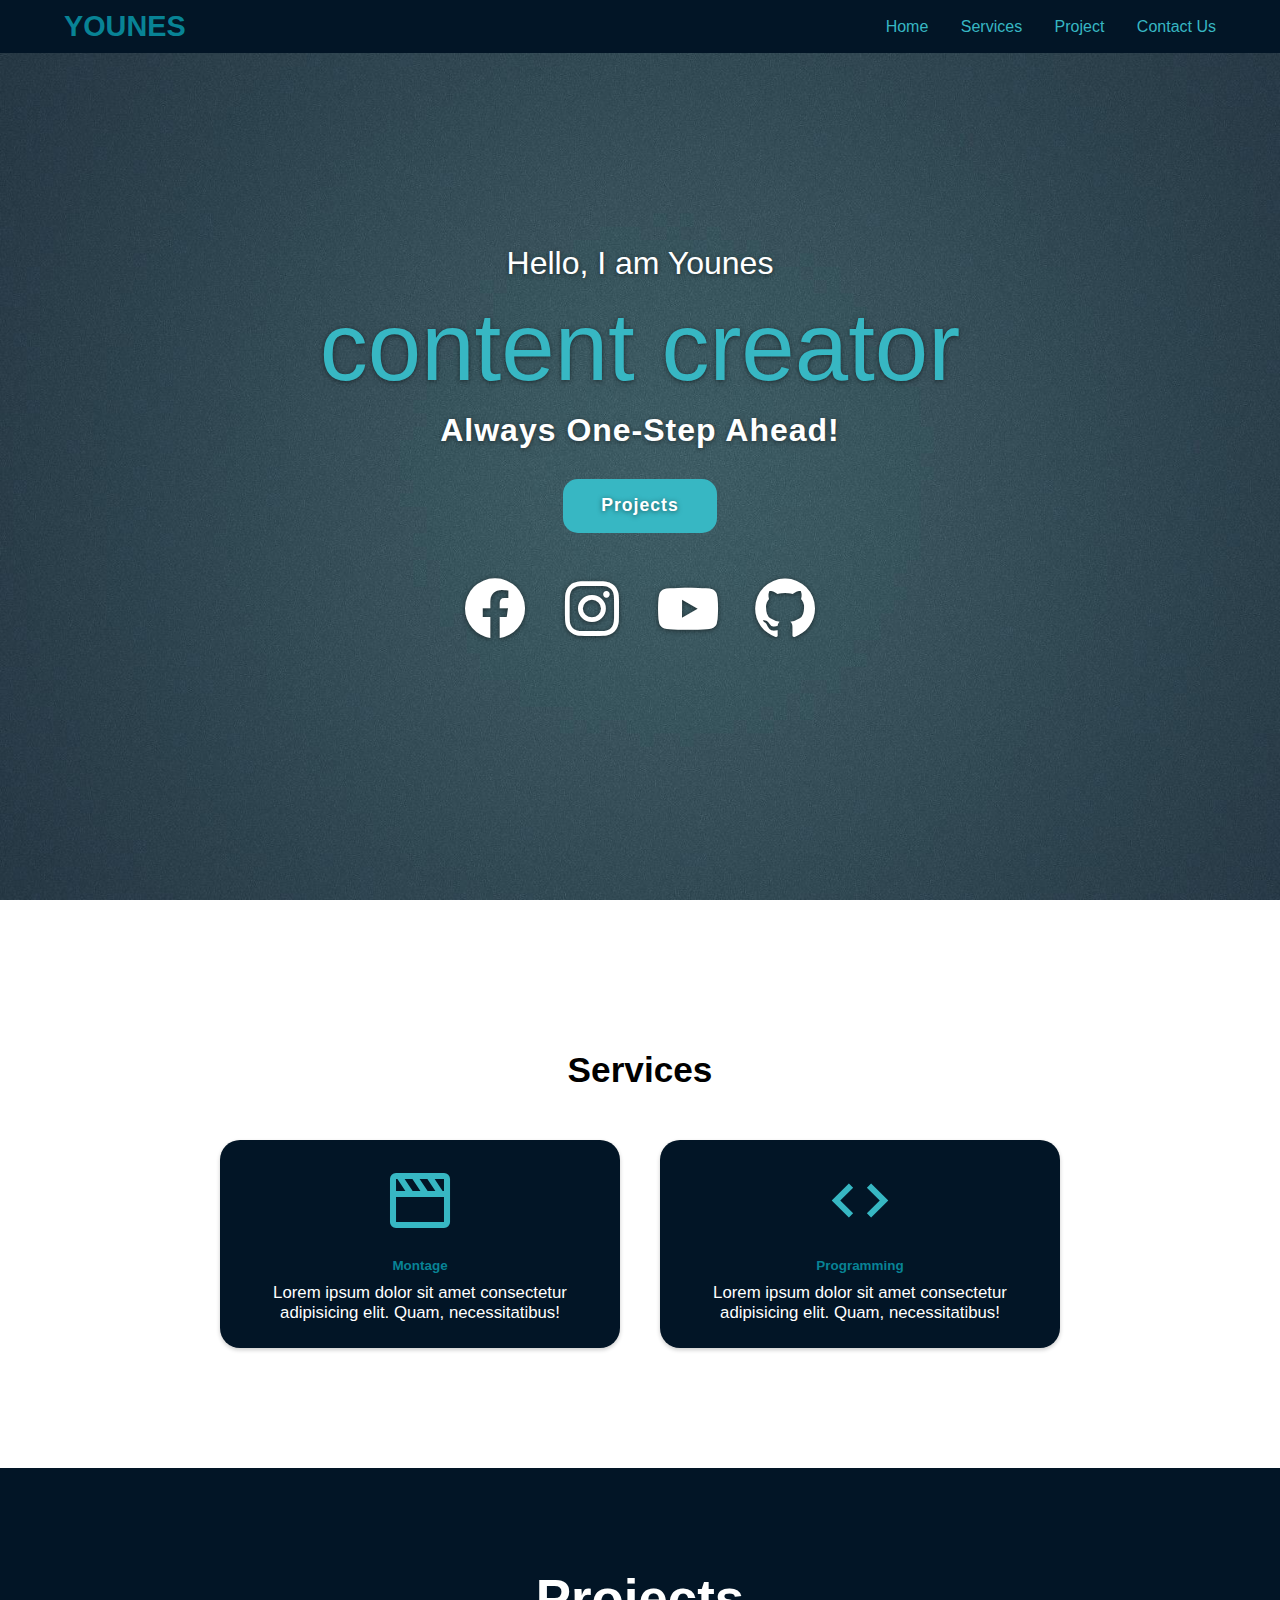
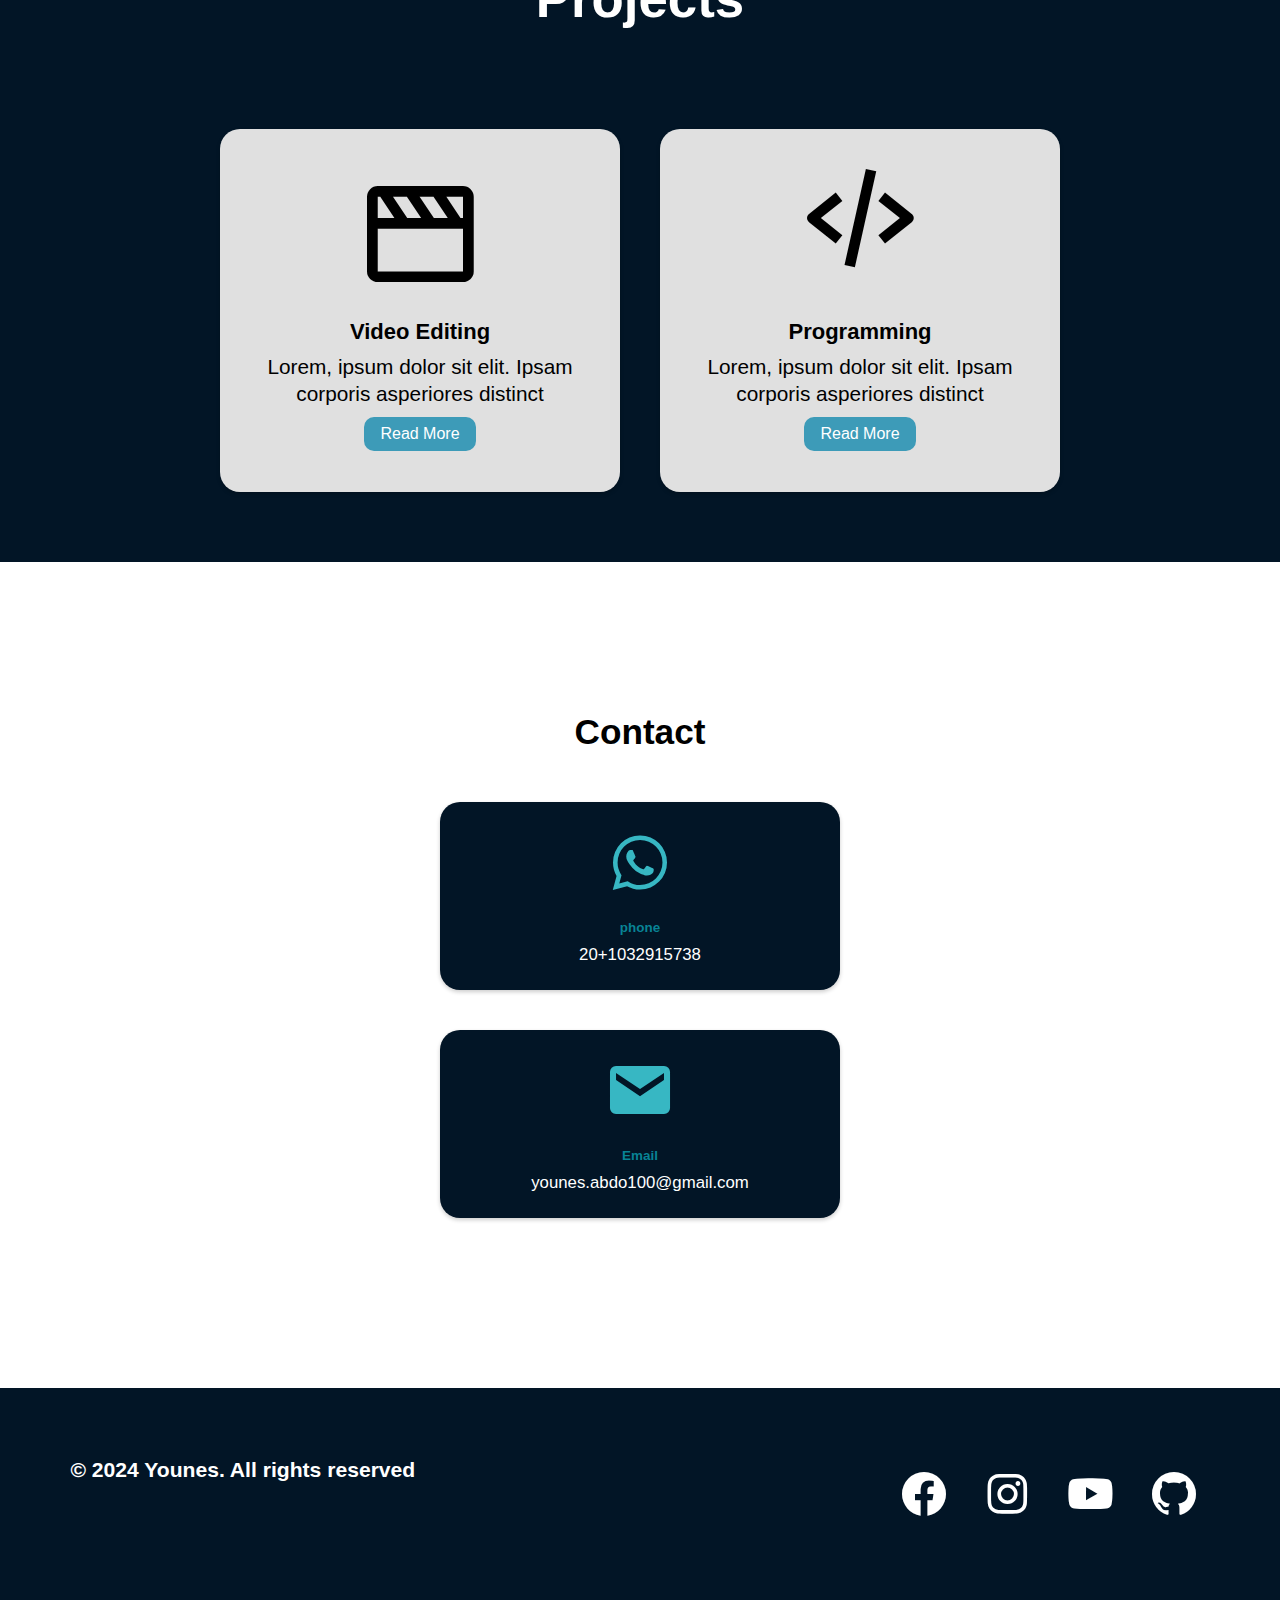
<file: index.html>
<!DOCTYPE html>
<html lang="en">
<head>
    <meta charset="UTF-8">
    <meta name="viewport" content="width=device-width, initial-scale=1.0">
    <link href="https://unpkg.com/boxicons@2.1.4/css/boxicons.min.css" rel="stylesheet">
    <link rel="stylesheet" href="profile.css">
    <title>Younes</title>
</head>
<body>
    <header>
        <a href="#" class="logo">Younes</a>
        <nav class="navbar">
            <a href="#">Home</a>
            <a href="#services">Services</a>
            <a href="#project">Project</a>
            <a href="#content" >Contact Us</a>
        </nav>
    </header>

    <section class="main">
        <div>
            <h2>Hello, I am Younes <br><span>content creator</span></h2>
            <h3>Always One-Step Ahead!</h3>
            <a href="#project" class="main-btn">Projects</a>
            <div class="social-icons">
                <a href="https://www.facebook.com/profile.php?id=100057748279761&sk=friends" target="_blank"><i class='bx bxl-facebook-circle'></i></a>
                <a href="https://www.instagram.com/younesabdou12/d" target="_blank"><i class='bx bxl-instagram'></i></a>
                <a href="#" target="_blank"><i class='bx bxl-youtube'></i></a>
                <a href="https://github.com/YOUNEX505/younes" target="_blank"><i class='bx bxl-github'></i></a>
            </div>
        </div>
    </section>
    <section class="content" id="services">
         <h2 class="title">Services</h2>
        <div class="card">
            <div class="icon">
                <i class='bx bx-movie'></i>
            </div>
            <div class="info">
                <h3>Montage</h3>
                <p>Lorem ipsum dolor sit amet consectetur adipisicing elit. Quam, necessitatibus!</p>
            </div>
        </div>
    
        <div class="card">
            <div class="icon">
                <i class='bx bx-code'></i>
            </div>
            <div class="info">
                <h3>Programming</h3>
                <p>Lorem ipsum dolor sit amet consectetur adipisicing elit. Quam, necessitatibus!</p>
            </div>
        </div>
    </section>
    
    <section class="project" id="project">
        <div class="title">
            <h2>Projects</h2>
        </div>
        <div class="card-container">
            <div class="card">
                
                <div class="card-content">
                    <div class="icon">
                        <i class='bx bx-movie'></i>
                    </div>
                    <h3>Video Editing</h3>
                    <p>Lorem, ipsum dolor sit elit. Ipsam corporis asperiores distinct</p>
                    <a class="btn" href="video.html" target="_blank">Read More</a>
                </div>
            </div>
            
            <div class="card">
                <div class="icon">
                    <i class='bx bx-code-alt'></i>
                </div>
                <div class="card-content">
                    <h3>Programming</h3>
                    <p>Lorem, ipsum dolor sit elit. Ipsam corporis asperiores distinct</p>
                    <a class="btn" href="programming.html" target="_blank">Read More</a>
                </div>
            </div>
        </div>
    </section>
    <section class="content" id="content">
        <h2 class="title">Contact</h2>
        <div class="content">
            <div class="card">
                <div class="icon">
                    <i class='bx bxl-whatsapp'></i>
                </div>
                <div class="info">
                    <h3>phone</h3>
                    <p>20+1032915738</p>
                </div>
            </div>

            <div class="card">
                <div class="icon">
                    <i class='bx bxs-envelope'></i>
                </div>
                <div class="info">
                    <h3>Email</h3>
                    <p>younes.abdo100@gmail.com</p>
                </div>
            </div>
        </div>
    </section>
    <footer class="footer title">
        <p>&copy; 2024 Younes. All rights reserved</p>
            <div class="footer-icons">
                <a href="https://www.facebook.com/profile.php?id=100057748279761&sk=friends" target="_blank"><i class='bx bxl-facebook-circle'></i></a>
                <a href="https://www.instagram.com/younesabdou12/d" target="_blank"><i class='bx bxl-instagram'></i></a>
                <a href="#" target="_blank"><i class='bx bxl-youtube'></i></a>
                <a href="https://github.com/YOUNEX505/younes" target="_blank"><i class='bx bxl-github'></i></a>
            </div>
    </footer>
</body>
</html>
</file>
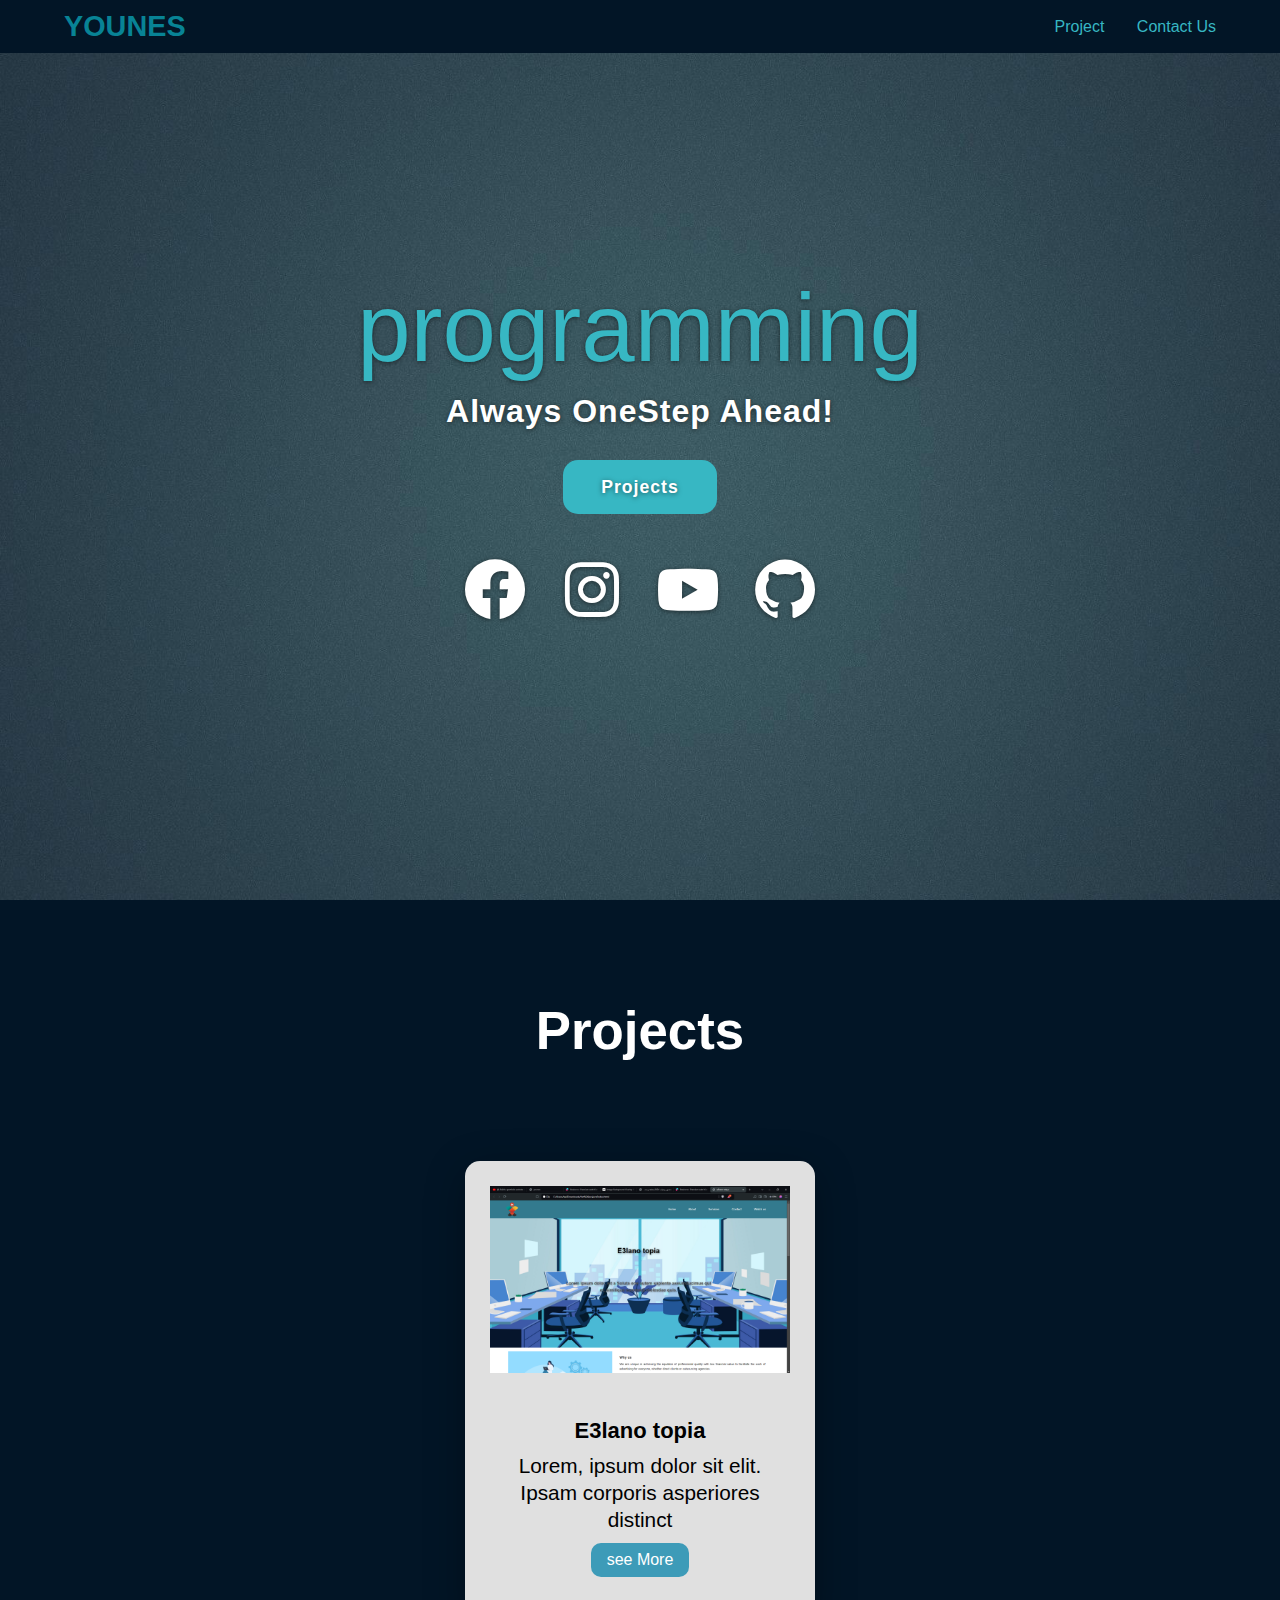
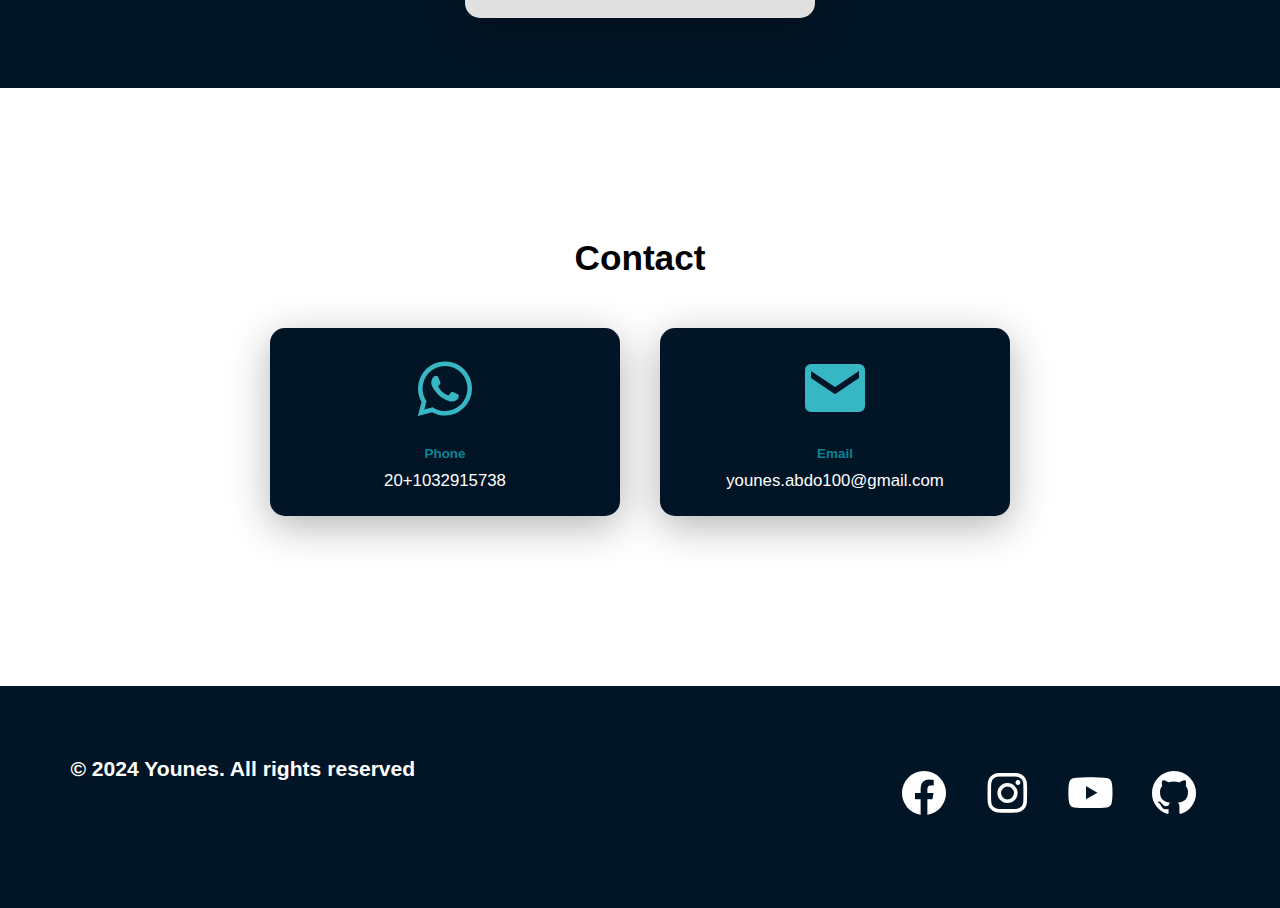
<file: programming.html>
<!DOCTYPE html>
<html lang="en">
<head>
    <meta charset="UTF-8">
    <meta name="viewport" content="width=device-width, initial-scale=1.0">
    <link href="https://unpkg.com/boxicons@2.1.4/css/boxicons.min.css" rel="stylesheet">
    <link rel="stylesheet" href="programming.css">
    <title>programming</title>
</head>
<body>
    <header>
        <a href="#" class="logo">Younes</a>
        <nav class="navbar">    
            <a href="#project">Project</a>
            <a href="#content" >Contact Us</a>
        </nav>
    </header>

    <section class="main">
        <div>
            <h2><span>programming</span></h2>
            <h3>Always OneStep Ahead!</h3>
            <a href="#project" class="main-btn">Projects</a>
            <div class="social-icons">
                <a href="https://www.facebook.com/profile.php?id=100057748279761&sk=friends" target="_blank"><i class='bx bxl-facebook-circle'></i></a>
                <a href="https://www.instagram.com/younesabdou12/d" target="_blank"><i class='bx bxl-instagram'></i></a>
                <a href="#" target="_blank"><i class='bx bxl-youtube'></i></a>
                <a href="https://github.com/YOUNEX505/younes" target="_blank"><i class='bx bxl-github'></i></a>
            </div>
        </div>
    </section>
    
    <section class="project" id="project">
        <div class="title">
            <h2>Projects</h2>
        </div>
        <div class="card-container">
            <div class="card">
                <div class="icon">
                    <img src="img/a3lano tobya - Brave 8_4_2024 3_06_01 PM.png" alt="">
                </div>
                <div class="card-content">
                    <h3>E3lano topia</h3>
                    <p>Lorem, ipsum dolor sit elit. Ipsam corporis asperiores distinct</p>
                    <a class="btn" href="frst project/index.html">see More</a>
                </div>
            </div>
        </div>
    </section>
    <section class="content" id="content">
        <h2 class="title">Contact</h2>
        <div class="content">
            <div class="card">
                <div class="icon">
                    <i class='bx bxl-whatsapp'></i>
                </div>
                <div class="info">
                    <h3>Phone</h3>
                    <p>20+1032915738</p>
                </div>
            </div>

            <div class="card">
                <div class="icon">
                    <i class='bx bxs-envelope'></i>
                </div>
                <div class="info">
                    <h3>Email</h3>
                    <p>younes.abdo100@gmail.com</p>
                </div>
            </div>
        </div>
    </section>
    <footer class="footer title">
        <p>&copy; 2024 Younes. All rights reserved</p>
            <div class="footer-icons">
                <a href="https://www.facebook.com/profile.php?id=100057748279761&sk=friends" target="_blank"><i class='bx bxl-facebook-circle'></i></a>
                <a href="https://www.instagram.com/younesabdou12/d" target="_blank"><i class='bx bxl-instagram'></i></a>
                <a href="#" target="_blank"><i class='bx bxl-youtube'></i></a>
                <a href="https://github.com/YOUNEX505/younes" target="_blank"><i class='bx bxl-github'></i></a>
            </div>
    </footer>
</body>
</html>
</file>
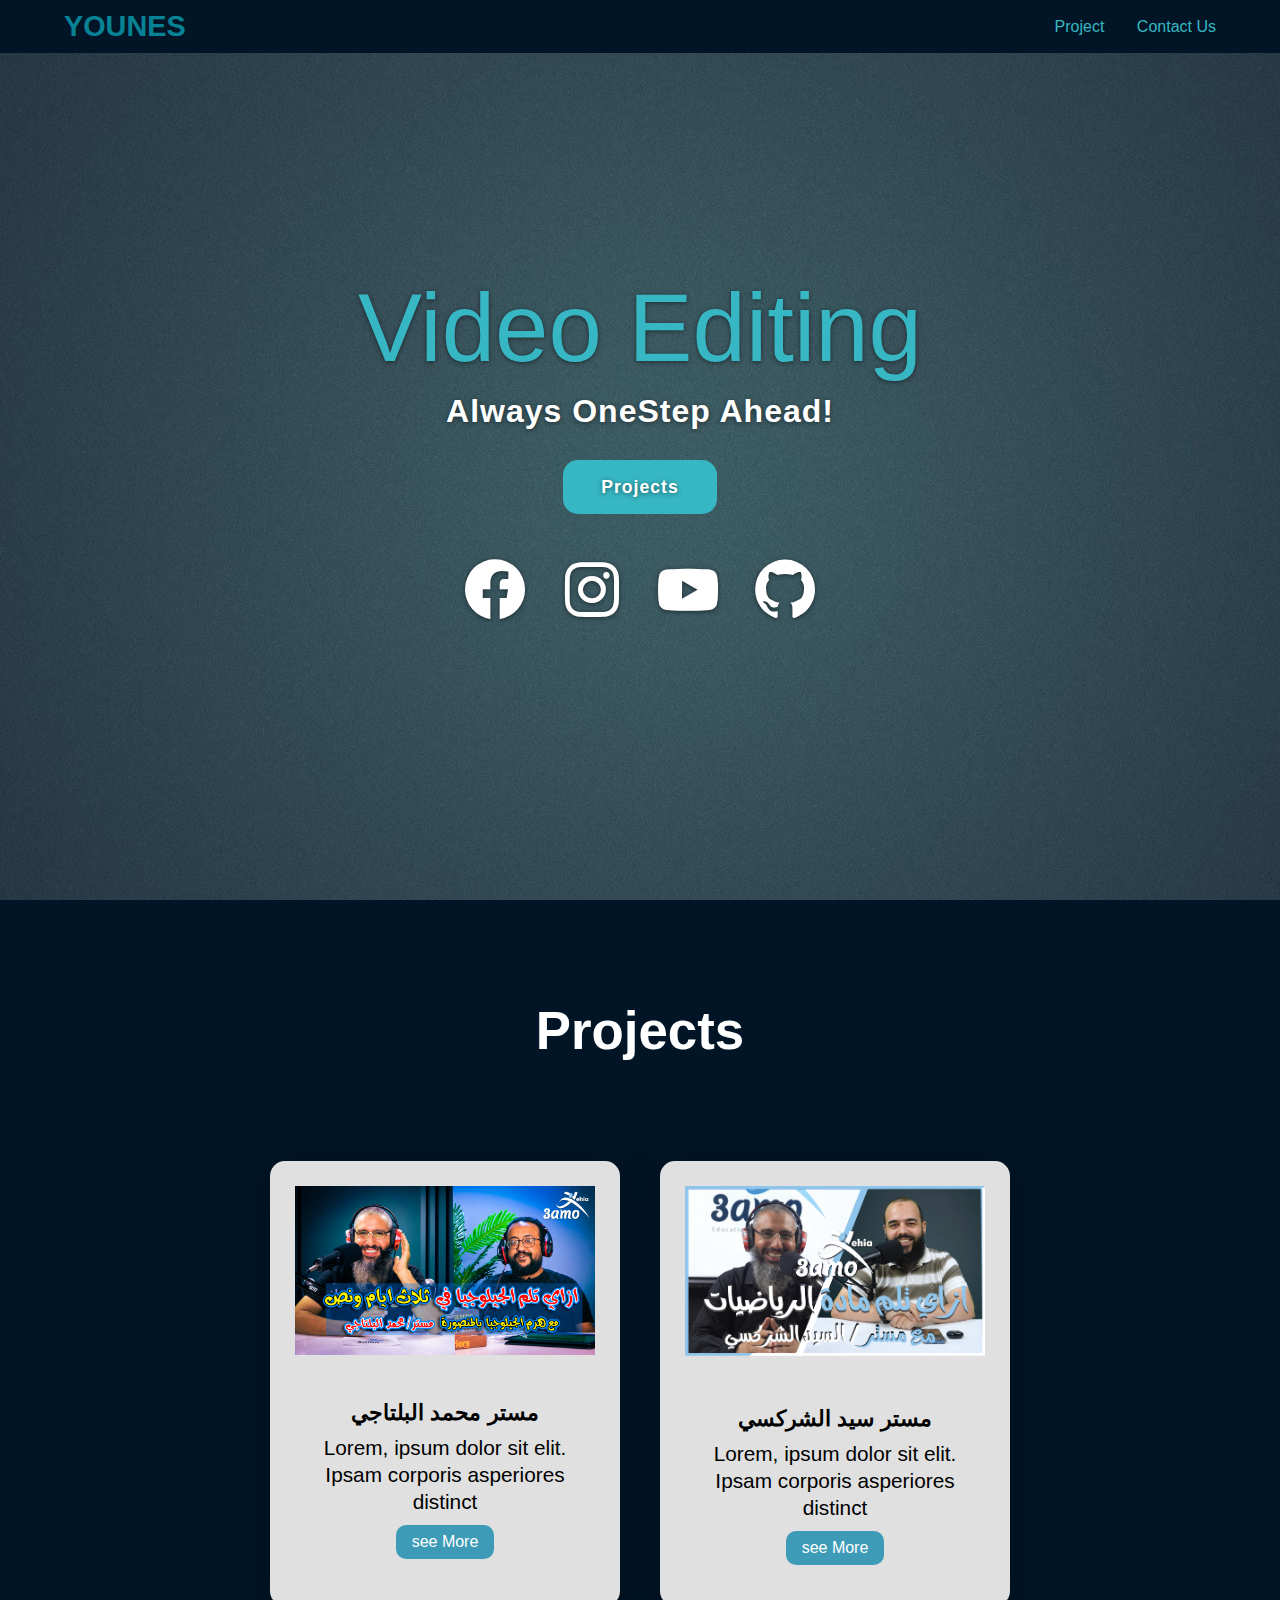
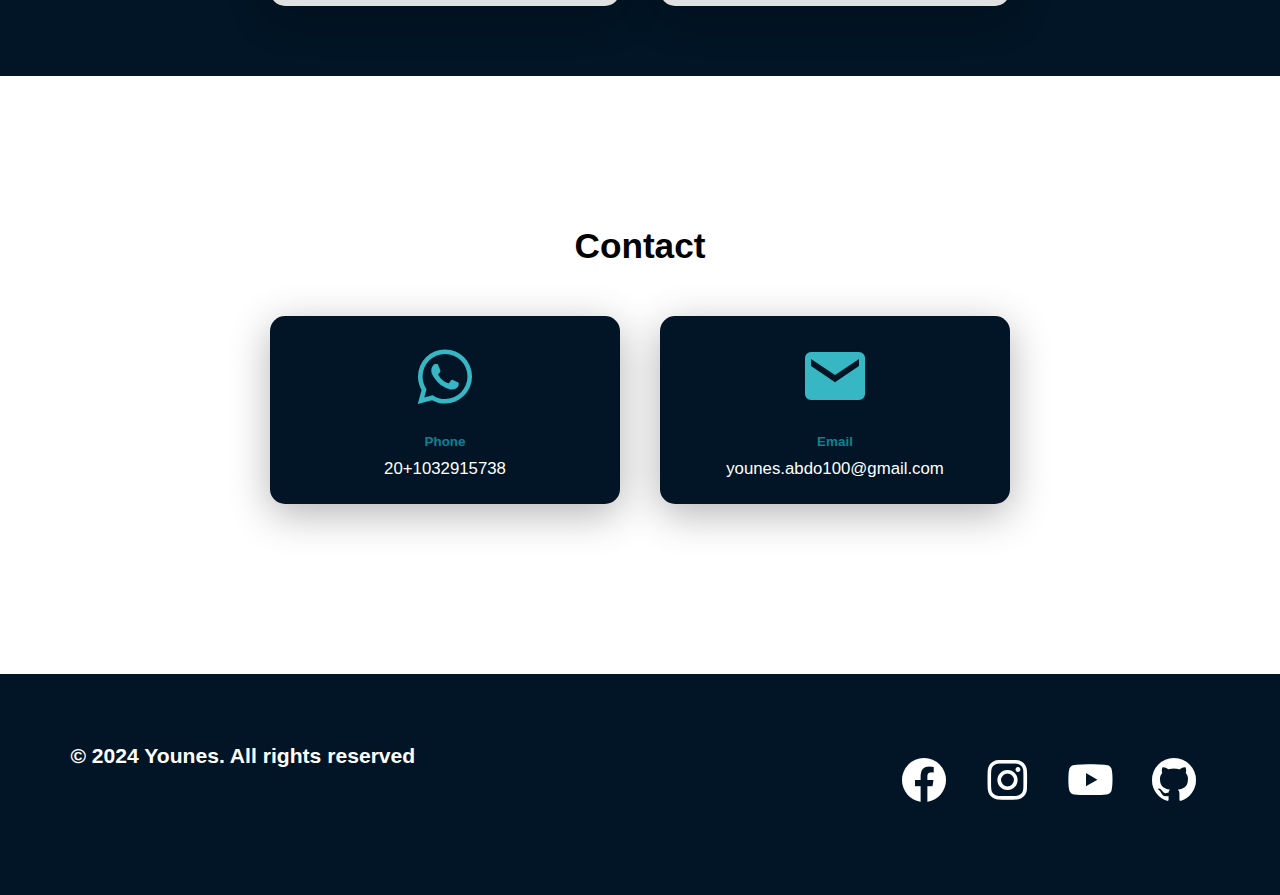
<file: video.html>
<!DOCTYPE html>
<html lang="en">
<head>
    <meta charset="UTF-8">
    <meta name="viewport" content="width=device-width, initial-scale=1.0">
    <link href="https://unpkg.com/boxicons@2.1.4/css/boxicons.min.css" rel="stylesheet">
    <link rel="stylesheet" href="programming.css">
    <title>Video Editing</title>
</head>
<body>
    <header>
        <a href="#" class="logo">Younes</a>
        <nav class="navbar">    
            <a href="#project">Project</a>
            <a href="#content" >Contact Us</a>
        </nav>
    </header>

    <section class="main">
        <div>
            <h2><span>Video Editing</span></h2>
            <h3>Always OneStep Ahead!</h3>
            <a href="#project" class="main-btn">Projects</a>
            <div class="social-icons">
                <a href="https://www.facebook.com/profile.php?id=100057748279761&sk=friends" target="_blank"><i class='bx bxl-facebook-circle'></i></a>
                <a href="https://www.instagram.com/younesabdou12/d" target="_blank"><i class='bx bxl-instagram'></i></a>
                <a href="#" target="_blank"><i class='bx bxl-youtube'></i></a>
                <a href="https://github.com/YOUNEX505/younes" target="_blank"><i class='bx bxl-github'></i></a>
            </div>
        </div>
    </section>
    
    <section class="project" id="project">
        <div class="title">
            <h2>Projects</h2>
        </div>
        <div class="card-container">
            <div class="card">
                <div class="icon">
                    <img src="img/thumbnail2-Recovered2.jpg" alt="">
                </div>
                <div class="card-content">
                    <h3>مستر محمد البلتاجي </h3>
                    <p>Lorem, ipsum dolor sit elit. Ipsam corporis asperiores distinct</p>
                    <a class="btn" href="https://fb.watch/tQpRh7ULvD/">see More</a>
                </div>
            </div>
            <div class="card">
                <div class="icon">
                    <img src="img/ثمبنيل الشركسي.png" alt="">
                </div>
                <div class="card-content">
                    <h3>مستر سيد الشركسي</h3>
                    <p>Lorem, ipsum dolor sit elit. Ipsam corporis asperiores distinct</p>
                    <a class="btn" href="https://fb.watch/tQpVD6qsjm/">see More</a>
                </div>
            </div>         
        </div>
    </section>
    <section class="content" id="content">
        <h2 class="title">Contact</h2>
        <div class="content">
            <div class="card">
                <div class="icon">
                    <i class='bx bxl-whatsapp'></i>
                </div>
                <div class="info">
                    <h3>Phone</h3>
                    <p>20+1032915738</p>
                </div>
            </div>

            <div class="card">
                <div class="icon">
                    <i class='bx bxs-envelope'></i>
                </div>
                <div class="info">
                    <h3>Email</h3>
                    <p>younes.abdo100@gmail.com</p>
                </div>
            </div>
        </div>
    </section>
    <footer class="footer title">
        <p>&copy; 2024 Younes. All rights reserved</p>
            <div class="footer-icons">
                <a href="https://www.facebook.com/profile.php?id=100057748279761&sk=friends" target="_blank"><i class='bx bxl-facebook-circle'></i></a>
                <a href="https://www.instagram.com/younesabdou12/d" target="_blank"><i class='bx bxl-instagram'></i></a>
                <a href="#" target="_blank"><i class='bx bxl-youtube'></i></a>
                <a href="https://github.com/YOUNEX505/younes" target="_blank"><i class='bx bxl-github'></i></a>
            </div>
    </footer>
</body>
</html>
</file>
<file: profile.css>
* {
    font-family: Verdana, Geneva, Tahoma, sans-serif;
    margin: 0;
    padding: 0;
    box-sizing: border-box;
    scroll-behavior: smooth;
}

header {
    width: 100%;
    background-color: #021526;
    position: fixed;
    display: flex;
    justify-content: space-between;
    align-items: center;
    padding: 10px 5%;
    z-index: 10;
}

.logo {
    text-decoration: none;
    color: #088395;
    text-transform: uppercase;
    font-weight: 900;
    font-size: 1.8em;
}

.navbar a {
    color: #37B7C3;
    text-decoration: none;
    font-size: 1.0em;
    font-weight: 500;
    padding-left: 28px;
    transition: 0.7s;
}

.navbar a:hover {
    color: #055c69;
    transform: scale(1.1);
}

section {
    padding: 100px 5%;
    position: relative;
    display: flex;
    align-items: center;
    justify-content: center;
    text-align: center;
}

.main {
    z-index: 2;
    color: #fff;
    text-shadow: 0 1px 5px rgba(0, 0, 0, 0.5);
    background-image: url('img/pxfuel.jpg');
    background-size: cover;
    background-position: center;
    background-repeat: no-repeat;
    height: 100vh;
}

.main h2 {
    color: #ffffff;
    font-size: 2em;
    font-weight: 500;
}

.main h2 span {
    display: inline-block;
    color: #37B7C3;
    font-size: 3em;
    font-weight: 300;
    margin-top: 10px;
}

.main h3 {
    color: #fff;
    font-size: 2em;
    font-weight: 700;
    letter-spacing: 1px;
    margin-top: 10px;
    margin-bottom: 30px;
}
/* fix the social icons */
.social-icons a {
    color: rgb(255, 255, 255);
    font-size: 4.5em;
    padding: 10px;
    text-decoration: none;
    display: inline;
    transition: 0.7s;
}

.social-icons a:hover {
    color: #088395;
    transform: scale(1.1);
}

.main-btn {
    color: rgb(255, 255, 255);
    background-color: #37B7C3;
    text-decoration: none;
    font-size: 1.1em;
    font-weight: 600;
    display: inline-block;
    padding: 0.9375em 2.1875em;
    letter-spacing: 1px;
    border-radius: 15px;
    margin-bottom: 40px;
    transition: 0.7s;
}

.main-btn:hover {
    background-color: #055c69;
    transform: scale(1.1);
}

.title {
    display: block;
    width: 100%;
    text-align: center;
    color: rgb(0, 0, 0);
    font-size: 2.2em;
    font-weight: 800;
    margin-bottom: 30px; /* Space between title and cards */
    margin-top: 50px; /* Optional: Add space above the title if needed */
}

.content {
    display: flex;
    justify-content: center;
    align-items: center;
    flex-wrap: wrap;
}

.card {
    width: 350px;
    background-color: #021526;
    border-radius: 15px;
    padding: 25px;
    margin: 20px;
    box-shadow: 0 10px 40px rgba(1, 1, 1, 0.3);
    transition: 0.7s ease;
}


.card:hover {
    transform: scale(1.1);
    box-shadow: 0 5px 50px rgba(1, 1, 1, 0.3);
}

.icon {
    font-size: 8em;
    color: rgb(0, 0, 0);
    text-align: center;
}

.info h3 {
    color: #088395;
    font-size: 1.2em;
    font-weight: 700;
    margin: 10px;
}

.project {
    background-color: #021526;
    padding: 50px 5%; /* Add padding to create space for the text */
    display: flex;
    flex-direction: column;
    align-items: center;
}

.project .title {
    color: #fff;
    margin-bottom: 40px; /* Add some space between the title and the cards */
}

.content .icon {
    font-size: 4.5em;
    color: #37B7C3;
}

.content .info {
    color: #181717;
    font-size: 0.7em;
}
.content .info p{
    font-size: 1.5em;
    color: #fff;
}

.footer {
    background-color: #021526;
    color: #fff;
    padding: 2em;
    display: flex;
    justify-content: space-between;
    margin-bottom: 0;
}

.footer-icons a{
    color: rgb(255, 255, 255);
    font-size: 1.5em;
    padding: 10px;
    text-decoration: none;
    display: inline-block;
    align-items: center;
    justify-content: center;
    transition: 0.5s;
}

.footer-icons a:hover{
    transform: scale(1.5);
    color: #37B7C3;
}

.footer-title{
    font-size: 1.3em;
    font-weight: 600;
}
footer p {
    font-size: 0.6em;
}

/* Responsive Design */
@media (max-width: 768px) {
    header {
        padding: 10px 20px;
    }

    section {
        padding: 100px 20px;
    }

    .navbar a {
        padding-left: 15px;
        font-size: 1em;
    }

    .main h2 {
        font-size: 1.5em;
    }

    .main h2 span {
        font-size: 2em;
    }

    .main h3 {
        font-size: 1.5em;
    }

    .card,
    .project-card {
        width: 90%;
        margin: 20px 0;
    }
}

.card-container {
    display: flex;
    justify-content: center;
    flex-wrap: wrap;
    margin-top: 40px;
}

.project .card {
    background-color: #e0e0e0;
}

.card-content h3 {
    font-size: 22px;
    margin-bottom: 8px;
}

.project .card p {
    color: #000000;
    font-size: 15px;
    line-height: 1.3;
    font-size: 1.3em;
}


.card {
    width: 100%;
    max-width: 400px;
    background-color: #021526;
    border-radius: 20px;
    overflow: hidden;
    box-shadow: 0 2px 4px rgba(0, 0, 0, 0.2);
    margin: 20px;
}

.card img {
    width: 100%;
    height: auto;

    transition: 0.7s;
}

.card:hover{
    transform: scale(1.1);
}

.card-content {
    padding: 16px;
}

.card-content h3 {
    font-size: 22px;
    margin-bottom: 8px;
}

.card-content p {
    color: #ffffff;
    font-size: 15px;
    line-height: 1.3;
}

.card-content .btn {
    display: inline-block;
    padding: 8px 16px;
    background-color: #3d9bb8;
    text-decoration: none;
    border-radius: 10px;
    margin-top: 10px;
    color: #fff;
    transition: background-color 0.3s;
}

.card-content .btn:hover {
    background-color: #337a8e;
}
</file>
<file: programming.css>
* {
    font-family: Verdana, Geneva, Tahoma, sans-serif;
    margin: 0;
    padding: 0;
    box-sizing: border-box;
    scroll-behavior: smooth;
}
header {
    width: 100%;
    background-color: #021526;
    position: fixed;
    display: flex;
    justify-content: space-between;
    align-items: center;
    padding: 10px 5%;
    z-index: 10;
}

.logo {
    text-decoration: none;
    color: #088395;
    text-transform: uppercase;
    font-weight: 900;
    font-size: 1.8em;
}

.navbar a {
    color: #37B7C3;
    text-decoration: none;
    font-size: 1.0em;
    font-weight: 500;
    padding-left: 28px;
    transition: 0.7s;
}

.navbar a:hover {
    color: #055c69;
    transform: scale(1.1);
}

section {
    padding: 100px 5%;
    position: relative;
    display: flex;
    align-items: center;
    justify-content: center;
    text-align: center;
}

.main {
    z-index: 2;
    color: #fff;
    text-shadow: 0 1px 5px rgba(0, 0, 0, 0.5);
    background-image: url('img/pxfuel.jpg');
    background-size: cover;
    background-position: center;
    background-repeat: no-repeat;
    height: 100vh;
}

.main h2 {
    color: #ffffff;
    font-size: 2em;
    font-weight: 500;
}

.main h2 span {
    display: inline-block;
    color: #37B7C3;
    font-size: 3em;
    font-weight: 300;
    margin-top: 10px;
}

.main h3 {
    color: #fff;
    font-size: 2em;
    font-weight: 700;
    letter-spacing: 1px;
    margin-top: 10px;
    margin-bottom: 30px;
}
/* fix the social icons */
.social-icons a {
    color: rgb(255, 255, 255);
    font-size: 4.5em;
    padding: 10px;
    text-decoration: none;
    display: inline;
    transition: 0.7s;
}

.social-icons a:hover {
    color: #088395;
    transform: scale(1.1);
}

.main-btn {
    color: rgb(255, 255, 255);
    background-color: #37B7C3;
    text-decoration: none;
    font-size: 1.1em;
    font-weight: 600;
    display: inline-block;
    padding: 0.9375em 2.1875em;
    letter-spacing: 1px;
    border-radius: 15px;
    margin-bottom: 40px;
    transition: 0.7s;
}

.main-btn:hover {
    background-color: #055c69;
    transform: scale(1.1);
}

.project {
    background-color: #021526;
    padding: 50px 5%; /* Add padding to create space for the text */
    display: flex;
    flex-direction: column;
    align-items: center;
}

.project .title {
    color: #fff;
    margin-bottom: 40px; /* Add some space between the title and the cards */
}

.card-container {
    display: flex;
    justify-content: center;
    flex-wrap: wrap;
    margin-top: 40px;
}

.project .card {
    background-color: #e0e0e0;
}

.card-content h3 {
    font-size: 22px;
    margin-bottom: 8px;
}

.project .card p {
    color: #000000;
    font-size: 15px;
    line-height: 1.3;
    font-size: 1.3em;
}


.card {
    width: 100%;
    max-width: 400px;
    background-color: #021526;
    border-radius: 20px;
    overflow: hidden;
    box-shadow: 0 2px 4px rgba(0, 0, 0, 0.2);
    margin: 20px;
}

.card img {
    width: 100%;
    height: auto;

    transition: 0.7s;
}

.card:hover{
    transform: scale(1.1);
}

.card-content {
    padding: 16px;
}

.card-content h3 {
    font-size: 22px;
    margin-bottom: 8px;
}

.card-content p {
    color: #ffffff;
    font-size: 15px;
    line-height: 1.3;
}

.card-content .btn {
    display: inline-block;
    padding: 8px 16px;
    background-color: #3d9bb8;
    text-decoration: none;
    border-radius: 10px;
    margin-top: 10px;
    color: #fff;
    transition: background-color 0.3s;
}

.card-content .btn:hover {
    background-color: #337a8e;
}


.content .icon {
    font-size: 4.5em;
    color: #37B7C3;
}

.content .info {
    color: #181717;
    font-size: 0.7em;
}
.content .info p{
    font-size: 1.5em;
    text-align: center;
    color: #fff;
}

.title {
    display: block;
    width: 100%;
    text-align: center;
    color: rgb(0, 0, 0);
    font-size: 2.2em;
    font-weight: 800;
    margin-bottom: 30px; 
    margin-top: 50px; 
}

.content {
    display: flex;
    justify-content: center;
    align-items: center;
    flex-wrap: wrap;
}

.card {
    width: 350px;
    background-color: #021526;
    border-radius: 15px;
    padding: 25px;
    margin: 20px;
    box-shadow: 0 10px 40px rgba(1, 1, 1, 0.3);
    transition: 0.7s ease;
}


.card:hover {
    transform: scale(1.1);
    box-shadow: 0 5px 50px rgba(1, 1, 1, 0.3);
}

.icon {
    font-size: 8em;
    color: rgb(0, 0, 0);
    text-align: center;
}

.info h3 {
    color: #088395;
    font-size: 1.2em;
    font-weight: 700;
    margin: 10px;
    text-align: center;
}


.footer {
    background-color: #021526;
    color: #fff;
    padding: 2em;
    display: flex;
    justify-content: space-between;
    margin-bottom: 0;
}

.footer-icons a{
    color: rgb(255, 255, 255);
    font-size: 1.5em;
    padding: 10px;
    text-decoration: none;
    display: inline-block;
    align-items: center;
    justify-content: center;
    transition: 0.5s;
}

.footer-icons a:hover{
    transform: scale(1.5);
    color: #37B7C3;
}

.footer-title{
    font-size: 1.3em;
    font-weight: 600;
}
footer p {
    font-size: 0.6em;
}
</file>
